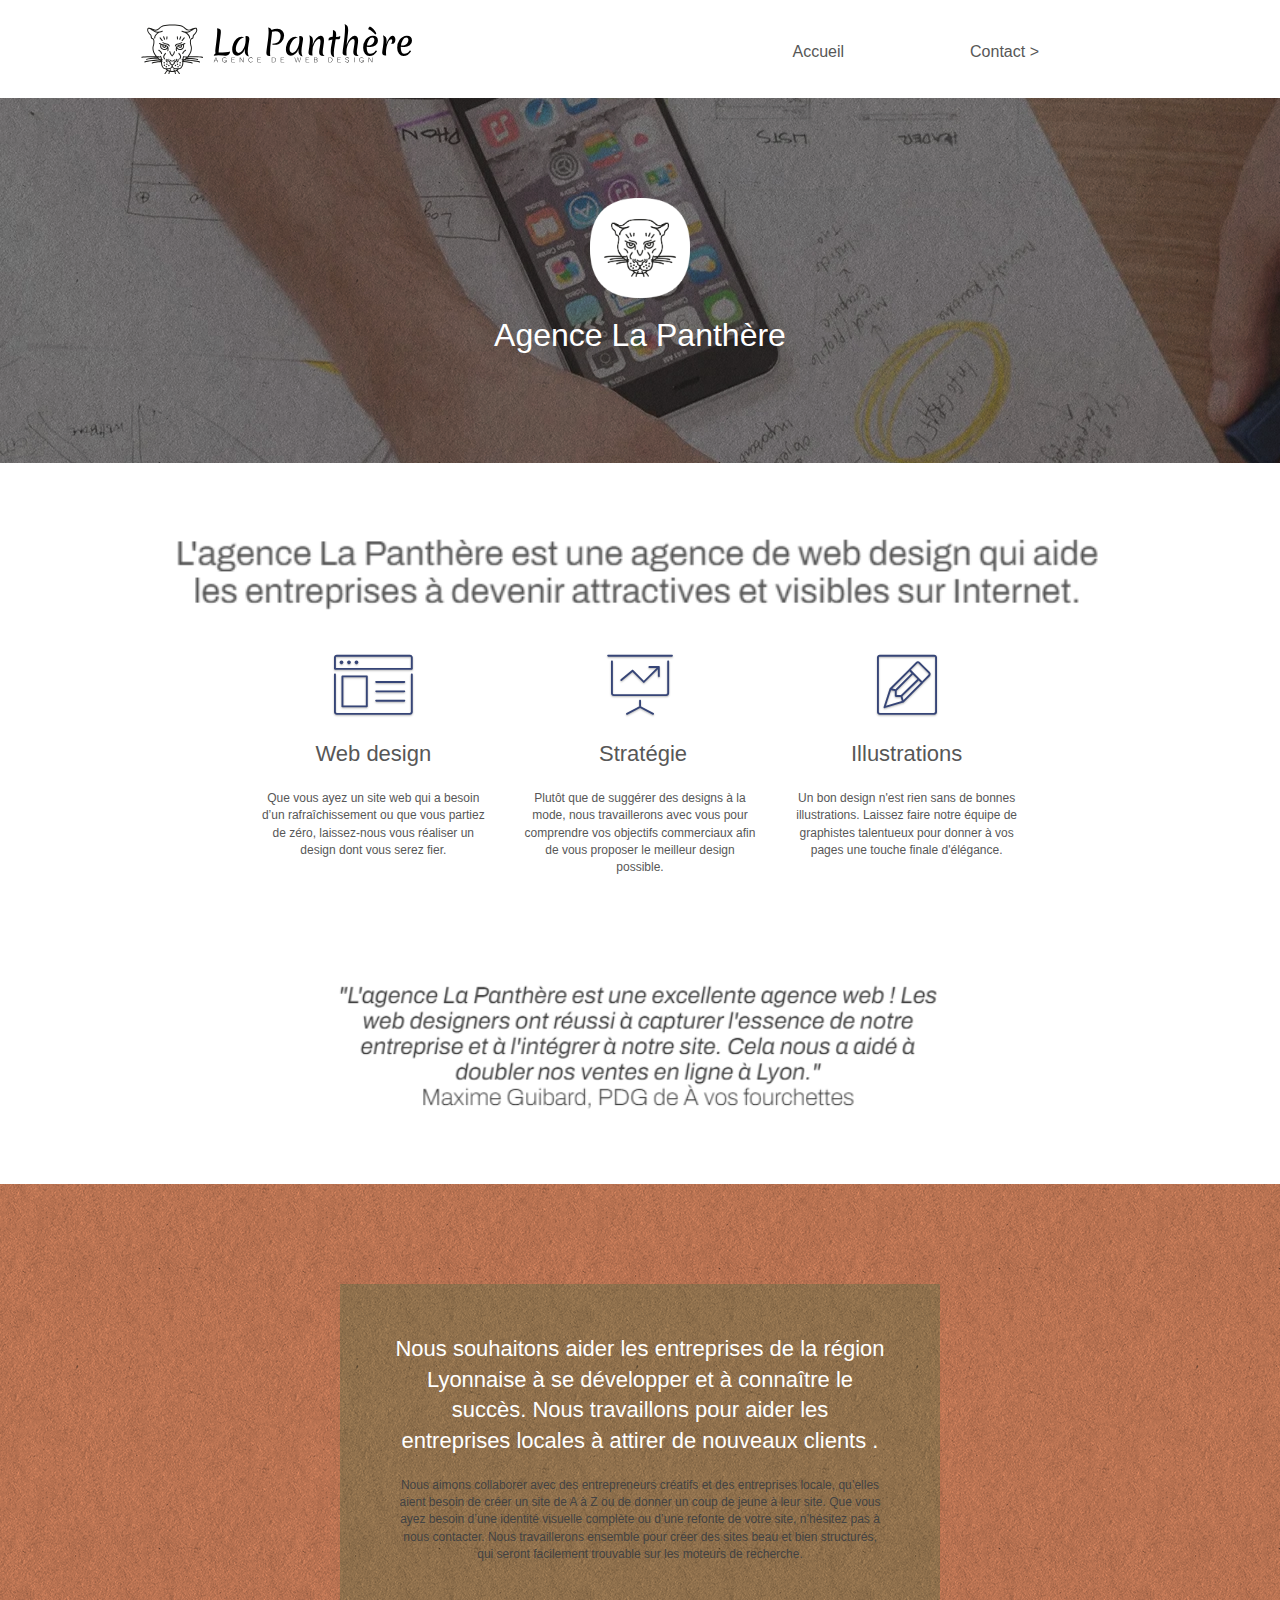
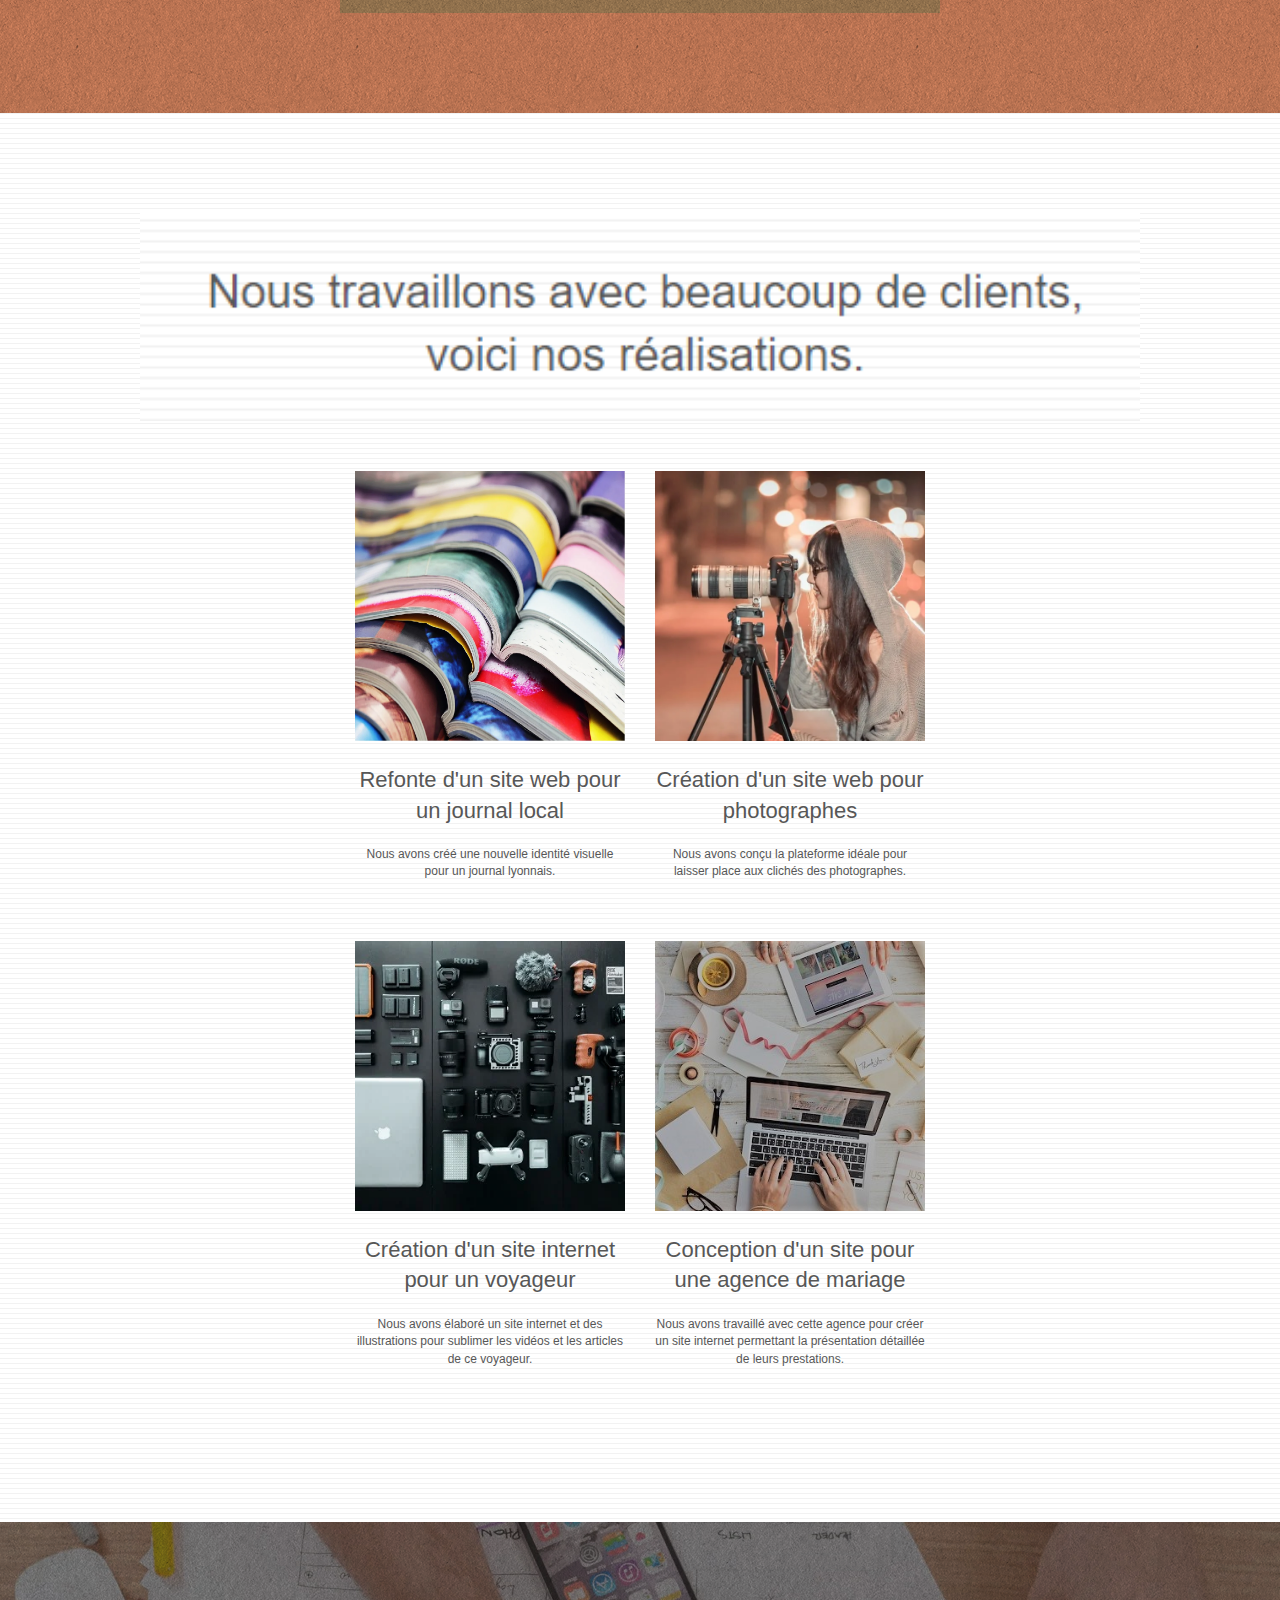
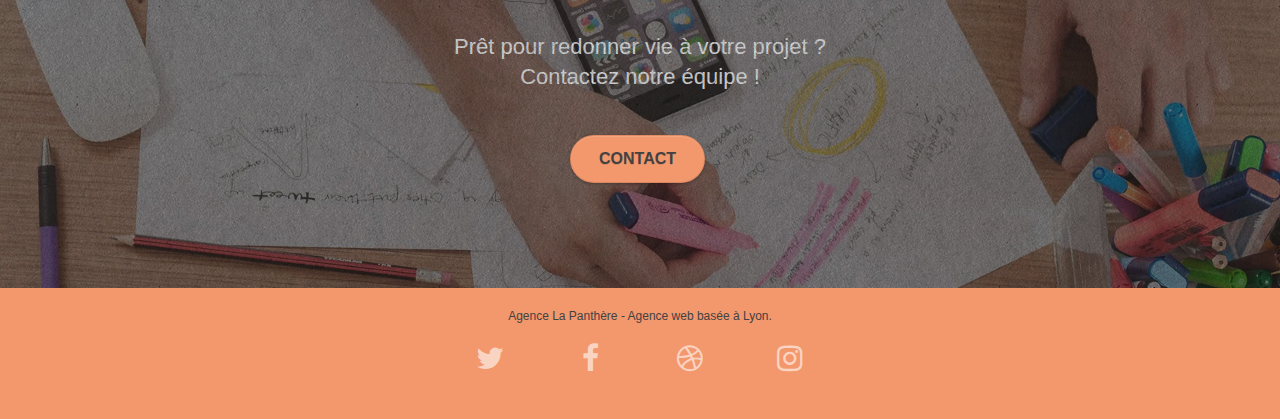
<file: index.html>
<!doctype html>
<html lang="fr">
<head>
    <meta charset="utf-8">
    <meta name="keywords" content="seo, google, site web, site internet, agence design paris, agence design">
    <meta name="description" content="L'agence La Panthère est une agence de web design qui aide les entreprises à devenir attractives et visibles sur Internet">
    <meta name="viewport" content="width=device-width, initial-scale=1.0, viewport-fit=cover">
    <link rel="shortcut icon" type="image/png" href="favicon.jpg">
	

	
    <link rel="stylesheet" type="text/css" href="./css/bootstrap.css">
	<link rel="stylesheet" type="text/css" href="style.css">
	<link rel="stylesheet" type="text/css" href="./css/font-awesome.css">
	<link rel="stylesheet" type="text/css" href="./css/et-line.css">
	
    
	<script src="./js/jquery-2.1.0.js" defer></script>
	<script src="./js/bootstrap.js" defer></script>
	<script src="./js/blocs.js" defer></script>
	<script src="./js/jquery.touchSwipe.js" defer></script>
	<script src="./js/gmaps.js" defer></script>

    <title>La Panthere</title>

    
<!-- Analytics -->
 
<!-- Analytics END -->
    
</head>
<body>
<!-- Principal conteneur -->
<div class="page-container">
    
<!-- bloc-0 -->
<header>
<div class="bloc bgc-white l-bloc " id="bloc-0">
	<div class="container bloc-sm">

		<nav class="navbar row">
			<div class="navbar-header">
				<a class="navbar-brand" href="index.html"><img src="img/agence-la-panthere-monochrome.svg" alt="logo de l'agence de web design la panthere" height="40" /></a>
				<button id="nav-toggle" type="button" class="ui-navbar-toggle navbar-toggle" data-toggle="collapse" data-target=".navbar-1">
					<span class="sr-only">Toggle navigation</span><span class="icon-bar"></span><span class="icon-bar"></span><span class="icon-bar"></span>
				</button>
			</div>
			<div class="collapse navbar-collapse navbar-1 special-dropdown-nav">
				<ul class="site-navigation nav navbar-nav">
					<li>
						<a href="index.html">Accueil</a>
					</li>
					<li>
					</li>
					<li>
						<a href="page2.html">Contact &gt;</a>
					</li>
				</ul>
			</div>
		</nav>
	</div>
</div>
</header>
<!-- bloc-0 END -->

<!-- bloc-1-presentation -->
<main>
<div class="bloc bgc-dark-slate-blue bg-banniere d-bloc bg-t-edge bloc-bg-texture texture-paper b-parallax" id="bloc-1-hero">
	<div class="container bloc-lg">
		<div class="row tight-width-whitespace">
			<div class="col-sm-12">
				<img src="img/logo.webp" class="center-block image-resize-mode" width="100" alt="Logo central de l'agence de web design la panthere" />
				<h1 class="text-center hero-bloc-text tc-white ">
					Agence La Panthère
				</h1>
			</div>
		</div>
	</div>
</div>
<!-- bloc-1-presentation END -->

<!-- bloc-2-services -->
<div class="bloc bgc-white l-bloc" id="bloc-2-services">
	<div class="container bloc-md">
		<div class="row">
			<div class="col-sm-12 text-center">
				<img alt="texte de presentation de l'agence de web design la panthere" src="img/title.png" />
			</div>
		</div>
		<div class="row voffset-lg med-width-whitespace">
			<div class="col-sm-4">
				<div class="text-center">
					<span class="et-icon-browser sm-shadow icon-dark-slate-blue icons icon-lg"></span>
				</div>
				<h2 class="mg-md text-center">
					Web design
				</h2>
				<p class="text-center ">
					Que vous ayez un site web qui a besoin d&rsquo;un rafraîchissement ou que vous partiez de zéro, laissez-nous vous réaliser un design dont vous serez fier.
				</p>
			</div>
			<div class="col-sm-4">
				<div class="text-center">
					<span class="et-icon-presentation sm-shadow icon-dark-slate-blue icons icon-lg"></span>
				</div>
				<h2 class="mg-md text-center">
					&nbsp;Stratégie
				</h2>
				<p class="text-center ">
					Plutôt que de suggérer des designs à la mode, nous travaillerons avec vous pour comprendre vos objectifs commerciaux afin de vous proposer le meilleur design possible.<br>
				</p>
			</div>
			<div class="col-sm-4">
				<div class="text-center">
					<span class="et-icon-edit sm-shadow icon-dark-slate-blue icons icon-lg"></span>
				</div>
				<h2 class="mg-md text-center">
					Illustrations
				</h2>
				<p class="text-center ">
					Un bon design n'est rien sans de bonnes illustrations. Laissez faire notre équipe de graphistes talentueux pour donner à vos pages une touche finale d'élégance.
				</p>
			</div>
		</div>
		<div class="row voffset-lg voffset">
			<div class="col-xs-12 col-md-8 col-md-offset-2 text-center">
				<img alt="temoignage du pdg de a vos fourchettes client satisfait de l'agence de web design" src="img/citation.webp" />

			</div>
		</div>
	</div>
</div>
<!-- bloc-2-services END -->

<!-- bloc-3-what-i-do -->
<div class="bloc tc-white bgc-atomic-tangerine bg-presentation d-bloc bloc-bg-texture texture-paper b-parallax" id="bloc-3-what-i-do">
	<div class="container bloc-lg">
		<div class="row tight-width-whitespace black-background">
			<div class="col-sm-12">
				<h2 class="mg-md text-center tc-white">
					Nous souhaitons aider les entreprises de la région Lyonnaise à se développer et à connaître le succès. Nous travaillons pour aider les entreprises locales à attirer de nouveaux clients .<br>
				</h2>
				<p class="text-center white">
					Nous aimons collaborer avec des entrepreneurs créatifs et des entreprises locale, qu’elles aient besoin de créer un site de A à Z ou de donner un coup de jeune à leur site. Que vous ayez besoin d’une identité visuelle complète ou d’une refonte de votre site, n’hésitez pas à nous contacter. Nous travaillerons ensemble pour créer des sites beau et bien structurés, qui seront facilement trouvable sur les moteurs de recherche.
				</p>
			</div>
		</div>
	</div>
</div>
<!-- bloc-3-what-i-do END -->

<!-- bloc-4-portfolio -->
<div class="bloc bgc-white bg-lines-h2-bg bg-repeat l-bloc" id="bloc-4-portfolio">
	<div class="container bloc-lg">
		<div class="row">
			<div class="col-sm-12 text-center">
				<img alt="titre de presentation des realisations" src="img/title2.webp" />
			</div>
		</div>
		<div class="row tight-width-whitespace portfolio-row">
			<div class="col-sm-6">
				<a href="#" data-lightbox="img/1.jpg" data-gallery-id="gallery-1" data-caption="Refonte d'un site web pour un journal local" data-frame="snapshot-lb"><img src="img/journal_local.webp" alt="refonte site web journal par l'agence de web design" class="img-responsive portfolio-thumb" /></a>
				<h2 class="mg-md text-center">
					Refonte d'un site web pour un journal local
				</h2>
				<p class="text-center">
					Nous avons créé une nouvelle identité visuelle pour un journal lyonnais.
				</p>
			</div>
			<div class="col-sm-6">
				<a href="#" data-lightbox="img/2.jpg" data-gallery-id="gallery-1" data-caption="Création d'un site web pour photographes" data-frame="snapshot-lb"><img src="img/photographes.webp" class="img-responsive portfolio-thumb" alt="Création d'un site web pour photographes par l'agence de web design" /></a>
				<h2 class="mg-md text-center">
					Création d'un site web pour photographes
				</h2>
				<p class="text-center">
					Nous avons conçu la plateforme idéale pour laisser place aux clichés des photographes.
				</p>
			</div>
		</div>
		<div class="row tight-width-whitespace portfolio-row">
			<div class="col-sm-6">
				<a href="#" data-lightbox="img/3.bmp" data-gallery-id="gallery-1" data-caption="Création d'un site internet pour un voyageur" data-frame="snapshot-lb"><img src="img/voyageurs.webp" class="img-responsive portfolio-thumb" alt="Création d'un site web pour voyageur par l'agence de web design"/></a>
				<h2 class="mg-md text-center">
					Création d'un site internet pour un voyageur
				</h2>
				<p class="text-center">
					Nous avons élaboré un site internet et des illustrations pour sublimer les vidéos et les articles de ce voyageur.
				</p>
			</div>
			<div class="col-sm-6">
				<a href="#" data-lightbox="img/4.bmp" data-gallery-id="gallery-1" data-caption="Conception d'un site pour une agence de mariage" data-frame="snapshot-lb"><img src="img/agence_mariage.webp" class="img-responsive portfolio-thumb" alt="Création d'un site web pour agence de mariage par l'agence de web design" /></a>
				<h2 class="mg-md text-center">
					Conception d'un site pour une agence de mariage
				</h2>
				<p class="text-center">
					Nous avons travaillé avec cette agence pour créer un site internet permettant la présentation détaillée de leurs prestations.
				</p>
			</div>
		</div>
	</div>
</div>
<!-- bloc-4-portfolio END -->

<!-- bloc-5-cta -->
<div class="bloc bgc-dark-slate-blue bg-banniere d-bloc bloc-bg-texture texture-paper" id="bloc-5-cta">
	<div class="container bloc-lg">
		<div class="row">
			<h2 class="mg-md text-center tc-white">
				Prêt pour redonner vie à votre projet ?<br>Contactez notre équipe !
			</h2>
			<div class="col-sm-12 text-center">
				<a href="page2.html" class="btn btn-atomic-tangerine btn-clean btn-rd btn-lg cta-hero">Contact</a>
			</div>
		</div>
	</div>
</div>
</main>
<!-- bloc-5-cta END -->

<!-- Footer - bloc-8 -->
<footer>
<div class="bloc bgc-atomic-tangerine d-bloc" id="bloc-8">
	<div class="container bloc-sm">
		<div class="row">
			<div class="col-sm-12">
				<p class="text-center white">
					Agence La Panthère - Agence web basée à Lyon.<br>
				</p>
				<div class="row row-no-gutters social">
					<div class="col-sm-3">
						<div class="text-center">
							<a class="social" href="https://twitter.com/?lang=fr" title="retrouvez nous sur twitter"><span class="fa fa-twitter icon-md"></span></a>
						</div>
					</div>
					<div class="col-sm-3">
						<div class="text-center">
							<a class="social" href="https://www.facebook.com/" title="suivez nous sur facebook"><span class="fa fa-facebook icon-md"></span></a>
						</div>
					</div>
					<div class="col-sm-3">
						<div class="text-center">
							<a class="social" href="https://dribbble.com/" title="nous sommes sur dribble"><span class="fa fa-dribbble icon-md"></span></a>
						</div>
					</div>
					<div class="col-sm-3">
						<div class="text-center">
							<a class="social" href="https://www.instagram.com/?hl=fr" title="vous pouvez nous suivre sur instagram"><span class="fa fa-instagram icon-md"></span></a>
						</div>
					</div>
				</div>
			</div>
		</div>
	</div>
</div>
</footer>
<!-- Footer - bloc-8 END -->

</div>
<!-- Principal conteneur END -->
    

</body>
</html>
</file>
<file: style.css>
body {
    margin: 0;
    padding: 0;
    background: #FFF;
    overflow-x: hidden;
    -webkit-font-smoothing: antialiased;
    -moz-osx-font-smoothing: grayscale;
    
}
a,
button {
    transition: all .3s ease-in-out;
    outline: none!important;
}

a:hover {
    text-decoration: none;
    cursor: pointer;
}

#page-loading-blocs-notifaction {
    position: fixed;
    top: 0;
    bottom: 0;
    width: 100%;
    z-index: 100000;
    background: #ffffff url("img/pageload-spinner.gif") no-repeat center center;
}

.bloc {
    width: 100%;
    clear: both;
    background: 50% 50% no-repeat;
    padding: 0 50px;
    -webkit-background-size: cover;
    -moz-background-size: cover;
    -o-background-size: cover;
    background-size: cover;
    position: relative;
}

.bloc .container {
    padding-left: 0;
    padding-right: 0;
}

.bloc-lg {
    padding: 100px 50px;
}

.bloc-md {
    padding: 50px;
}

.bloc-sm {
    padding: 20px 50px;
}

.bg-center,
.bg-l-edge,
.bg-r-edge,
.bg-t-edge,
.bg-b-edge,
.bg-tl-edge,
.bg-bl-edge,
.bg-tr-edge,
.bg-br-edge,
.bg-repeat {
    -webkit-background-size: auto!important;
    -moz-background-size: auto!important;
    -o-background-size: auto!important;
    background-size: auto!important;
}

.bg-repeat {
    background: repeat;
}

.bg-t-edge {
    background: top no-repeat;
}

.bloc-bg-texture::before {
    content: "";
    background-size: 2px 2px;
    position: absolute;
    top: 0;
    bottom: 0;
    left: 0;
    right: 0;
}

.texture-paper::before {
    background: url("img/texture-paper.webp");
    background-size: 280px 280px;
}

.b-parallax {
    background-attachment: fixed;
}

.d-bloc {
    color: rgba(255, 255, 255, .7);
}

.d-bloc button:hover {
    color: rgba(255, 255, 255, .9);
}

.d-bloc .icon-round,
.d-bloc .icon-square,
.d-bloc .icon-rounded,
.d-bloc .icon-semi-rounded-a,
.d-bloc .icon-semi-rounded-b {
    border-color: rgba(255, 255, 255, .9);
}

.d-bloc .divider-h span {
    border-color: rgba(255, 255, 255, .2);
}

.d-bloc .a-btn,
.d-bloc .navbar a,
.d-bloc .navbar-brand,
.d-bloc a .icon-sm,
.d-bloc a .icon-md,
.d-bloc a .icon-lg,
.d-bloc a .icon-xl,
.d-bloc h1 a,
.d-bloc h2 a,
.d-bloc h3 a,
.d-bloc h4 a,
.d-bloc h5 a,
.d-bloc h6 a,
.d-bloc p a {
    color: rgba(255, 255, 255, .6);
}

.d-bloc .a-btn:hover,
.d-bloc .navbar a:hover,
.d-bloc .navbar-brand:hover,
.d-bloc a:hover .icon-sm,
.d-bloc a:hover .icon-md,
.d-bloc a:hover .icon-lg,
.d-bloc a:hover .icon-xl,
.d-bloc h1 a:hover,
.d-bloc h2 a:hover,
.d-bloc h3 a:hover,
.d-bloc h4 a:hover,
.d-bloc h5 a:hover,
.d-bloc h6 a:hover,
.d-bloc p a:hover {
    color: rgba(255, 255, 255, 1);
}

.d-bloc .navbar-toggle .icon-bar {
    background: rgba(255, 255, 255, 1);
}

.d-bloc .btn-wire,
.d-bloc .btn-wire:hover {
    color: rgba(255, 255, 255, 1);
    border-color: rgba(255, 255, 255, 1);
}

.d-bloc .panel {
    color: rgba(0, 0, 0, .5);
}

.d-bloc .panel button:hover {
    color: rgba(0, 0, 0, .7);
}

.d-bloc .panel icon {
    border-color: rgba(0, 0, 0, .7);
}

.d-bloc .panel .divider-h span {
    border-color: rgba(0, 0, 0, .1);
}

.d-bloc .panel .a-btn {
    color: rgba(0, 0, 0, .6);
}

.d-bloc .panel .a-btn:hover {
    color: rgba(0, 0, 0, 1);
}

.d-bloc .panel .btn-wire,
.d-bloc .panel .btn-wire:hover {
    color: rgba(0, 0, 0, .7);
    border-color: rgba(0, 0, 0, .3);
}

.d-bloc .panel,
.l-bloc {
    color: rgba(0, 0, 0, .5);
}

.d-bloc .panel button:hover,
.l-bloc button:hover {
    color: rgba(0, 0, 0, .7);
}

.l-bloc .icon-round,
.l-bloc .icon-square,
.l-bloc .icon-rounded,
.l-bloc .icon-semi-rounded-a,
.l-bloc .icon-semi-rounded-b {
    border-color: rgba(0, 0, 0, .7);
}

.d-bloc .panel .divider-h span,
.l-bloc .divider-h span {
    border-color: rgba(0, 0, 0, .1);
}

.d-bloc .panel .a-btn,
.l-bloc .a-btn,
.l-bloc .navbar a,
.l-bloc .navbar-brand,
.l-bloc a .icon-sm,
.l-bloc a .icon-md,
.l-bloc a .icon-lg,
.l-bloc a .icon-xl,
.l-bloc h1 a,
.l-bloc h2 a,
.l-bloc h3 a,
.l-bloc h4 a,
.l-bloc h5 a,
.l-bloc h6 a,
.l-bloc p a {
    color: rgba(0, 0, 0, .6);
}

.d-bloc .panel .a-btn:hover,
.l-bloc .a-btn:hover,
.l-bloc .navbar a:hover,
.l-bloc .navbar-brand:hover,
.l-bloc a:hover .icon-sm,
.l-bloc a:hover .icon-md,
.l-bloc a:hover .icon-lg,
.l-bloc a:hover .icon-xl,
.l-bloc h1 a:hover,
.l-bloc h2 a:hover,
.l-bloc h3 a:hover,
.l-bloc h4 a:hover,
.l-bloc h5 a:hover,
.l-bloc h6 a:hover,
.l-bloc p a:hover {
    color: rgba(0, 0, 0, 1);
}

.l-bloc .navbar-toggle .icon-bar {
    color: rgba(0, 0, 0, .6);
}

.d-bloc .panel .btn-wire,
.d-bloc .panel .btn-wire:hover,
.l-bloc .btn-wire,
.l-bloc .btn-wire:hover {
    color: rgba(0, 0, 0, .7);
    border-color: rgba(0, 0, 0, .3);
}

.voffset {
    margin-top: 30px;
}

.voffset-lg {
    margin-top: 80px;
}

.row-no-gutters {
    margin-right: 0;
    margin-left: 0;
}

.row.row-no-gutters > [class^="col-"],
.row.row-no-gutters > [class*=" col-"] {
    padding-right: 0;
    padding-left: 0;
}
.col-sm-12 text-center p 
{
    font-size: 50px;
}
img[src="img/title.png"], img[src="img/citation.webp"], img[src="img/title2.webp"]
{
    width: 100%;
    height:100%;
}


#bloc-1-hero h1 {
    font-size: 32px;
}

.navbar {
    margin-bottom: 0;
    z-index: 1;
}

.navbar-brand {
    height: auto;
    padding: 3px 15px;
    font-size: 25px;
    font-weight: normal;
    font-weight: 600;
    line-height: 44px;
}

.navbar-brand img {
    max-height: 200px;
    margin: 0;
    display: inline;
}

.navbar-brand img[src$=svg] {
    min-width: 100px;
    width: auto;
    height: 50px;
}

.nav-center .navbar-brand img {
    margin: 0;
}

.navbar .nav {
    padding-top: 2px;
    margin-right: -16px;
    float: right;
    z-index: 1;
}

.nav > li {
    float: left;
    margin-top: 4px;
    font-size: 16px;
}

.navbar-nav .open .dropdown-menu > li > a {
    text-align: inherit;
}

.nav > li a:hover,
.nav > li a:focus {
    background: transparent;
}

.navbar-toggle {
    margin: 10px 10px 0 0;
    border: 0px;
}

.navbar-toggle:hover {
    background: transparent!important;
}

.navbar-toggle .icon-bar {
    background-color: rgba(0, 0, 0, .5);
    width: 26px;
}

.nav-invert .navbar .nav {
    float: left;
}

.nav-invert .navbar-header,
.nav-invert .navbar-brand {
    float: right;
    position: relative;
    z-index: 2;
}

@media (min-width: 767px) {
    .site-navigation {
        position: absolute;
        top: 50%;
        right: 20px;
        transform: translate(0, -50%);
        -webkit-transform: translateY(-50%);
    }
    .site-navigation a 
    {
        margin-right:6em;
        text-decoration: none;
    }
    .nav > li .dropdown-menu a,
    .nav > li .dropdown-menu a:hover {
        color: #484848;
        list-style-type: none;
    }
    .nav-invert .site-navigation {
        left: 0;
        right: 0;
    }
    .nav-center {
        text-align: center;
    }
    .nav-center .navbar-header {
        width: 100%;
    }
    .nav-center .navbar-header,
    .nav-center .navbar-brand,
    .nav-center .nav > li {
        float: none;
        display: inline-block;
    }
    .nav-center .site-navigation {
        position: relative;
        width: 100%;
        right: 0;
        margin-right: 0px;
        margin-top: 20px;
    }
    .nav-center.mini-nav .navbar-toggle {
        float: none;
        margin: 10px auto 0;
    }
}

.nav > li > .dropdown a {
    background: none!important;
    display: block;
    padding: 14px 15px;
}

nav .caret {
    margin: 0 5px;
}

.dropdown-menu .dropdown-menu {
    top: -8px;
    left: 100%;
}

.dropdown-menu .dropmenu-flow-right {
    top: 100%;
    left: 0;
    margin-left: -1px;
    border-top-left-radius: 0;
    border-top-right-radius: 0;
}

.dropdown-menu .dropdown span {
    border: 4px solid black;
    border-top-color: transparent;
    border-right-color: transparent;
    border-bottom-color: transparent;
    margin: 6px -5px 0 0!important;
    float: right;
}

.mg-md {
    margin-top: 10px;
    margin-bottom: 20px;
}

.mg-lg {
    margin-top: 10px;
    margin-bottom: 40px;
}

.btn {
    margin: 0 5px 5px 0;
}

.btn.pull-right {
    margin: 0 0 5px 5px;
}

.btn-d,
.btn-d:hover,
.btn-d:focus {
    color: #FFF;
    background: rgba(0, 0, 0, .3);
}

button {
    outline: none!important;
}

.btn-rd {
    border-radius: 40px;
}

.btn-clean {
    border: 1px solid rgba(0, 0, 0, .08);
    border-bottom-color: rgba(0, 0, 0, .1);
    text-shadow: 0 1px 0 rgba(0, 0, 1, .1);
    box-shadow: 0 1px 3px rgba(0, 0, 1, .25), inset 0 1px 0 0 rgba(255, 255, 255, .15);
}

.icon-md {
    font-size: 30px!important;
}

.icon-lg {
    font-size: 60px!important;
}

.sm-shadow {
    text-shadow: 0 1px 2px rgba(0, 0, 0, .3);
}

.panel-sq,
.panel-sq .panel-heading,
.panel-sq .panel-footer {
    border-radius: 0;
}

.panel-rd {
    border-radius: 30px;
}

.panel-rd .panel-heading {
    border-radius: 29px 29px 0 0;
}

.panel-rd .panel-footer {
    border-radius: 0 0 29px 29px;
}

.form-control {
    border-color: rgba(0, 0, 0, .1);
    box-shadow: none;
    width:150px;
    height: 25px;
    margin: 20px 0 20px 10px;
} 
#message
{
    width:250px;
    height: 60px;
}
.scrollToTop {
    width: 40px;
    height: 40px;
    position: fixed;
    bottom: 20px;
    right: 20px;
    opacity: 0;
    z-index: 500;
    transition: all .3s ease-in-out;
}

.scrollToTop span {
    margin-top: 6px;
}

.showScrollTop {
    font-size: 14px;
    opacity: 1;
}

a[data-lightbox] {
    position: relative;
    display: block;
    text-align: center;
}

a[data-lightbox]:hover::before {
    content: "+";
    font-family: "HelveticaNeue-Light", "Helvetica Neue Light", "Helvetica Neue", Helvetica, Arial;
    font-size: 32px;
    width: 50px;
    height: 50px;
    margin-left: -25px;
    border-radius: 50%;
    background: rgba(0, 0, 0, .6);
    color: #FFF;
    font-weight: 100;
    z-index: 1;
    position: absolute;
    top: 50%;
    transform: translateY(-50%);
    -webkit-transform: translateY(-50%);
}

a[data-lightbox]:hover img {
    opacity: 0.6;
    -webkit-animation-fill-mode: none;
    animation-fill-mode: none;
}

#lightbox-modal {
    display: flex;
    align-items: center;
}

#lightbox-modal .modal-dialog {
    width: 90%;
    max-width: 900px;
    margin: 0 auto 0;
}

#lightbox-modal .modal-dialog img {
    max-height: 90vh;
    margin: 0 auto;
}

.lightbox-caption {
    padding: 20px;
    color: #FFF;
    background: rgba(0, 0, 0, .5);
    position: absolute;
    left: 15px;
    right: 15px;
    bottom: 5px;
}

.close-lightbox {
    color: #FFF;
    font-size: 30px;
    position: absolute;
    top: 20px;
    right: 20px;
    z-index: 20;
    background: rgba(0, 0, 0, .5);
    border: none;
    line-height: 30px;
    padding: 0 9px 5px;
    opacity: 0.3;
}

.close-lightbox:hover,
.next-lightbox:hover,
.prev-lightbox:hover {
    opacity: 1.0;
    color: #FFF;
}

.next-lightbox,
.prev-lightbox {
    font-size: 20px;
    color: rgba(255, 255, 255, .9);
    background: rgba(0, 0, 0, .5);
    transition: all .2s ease-in-out;
    position: absolute;
    top: 45%;
    z-index: 1;
    opacity: 0.4;
}

.next-lightbox {
    padding: 6px 8px 1px 13px;
    right: 25px;
}

.prev-lightbox {
    padding: 6px 13px 1px 10px;
    left: 25px;
}

.snapshot-lb .modal-body {
    padding-bottom: 45px;
}

.snapshot-lb .lightbox-caption {
    padding: 0;
    color: rgba(0, 0, 0, .5);
    background: none;
}

h1,
h2,
h3,
h4,
h5,
h6,
p,
label,
.btn,
a {
    font-family: "helvetica";
    font-weight: 400;
    color: #575757!important;
}

.container {
    max-width: 1000px;
}

.hero-bloc-text {
    font-size: 38px;
}

.hero-bloc-text-sub {
    font-size: 36px;
}

.statement-bloc-text {
    line-height: 26px;
    font-style: italic;
    font-size: 20px;
    text-align: center;
    font-weight: lighter;
    max-width: 520px;
    margin: auto auto auto auto;
}

p {
    font-size: 12px;
}

.tight-width-whitespace {
    max-width: 600px;
    margin: auto auto auto auto;
}

.h1 {
    font-size: 20px;
    font-family: "Open Sans";
}

.cta-hero {
    margin-top: 22px;
    color: #FFFFFF!important;
    text-transform: uppercase;
    padding: 12px 28px 12px 28px;
    font-size: 16px;
    font-weight: 700;
}

.social {
    max-width: 400px;
    margin: auto;
}
.social span
{
    width: 48px;
    height:48px;
    margin: 8px;
}

h2 {
    font-size: 22px;
    line-height: 1.4em;
}

h3 {
    font-size: 15px;
    text-transform: uppercase;
    font-weight: 700;
    color: #333333!important;
}

.med-width-whitespace {
    max-width: 800px;
    margin: auto auto auto auto;
    box-shadow: 0px 0px 0px #000000;
}

h1 {
    color: #333333!important;
}

h4 {
    color: #333333!important;
}

.icons {
    margin-bottom: 14px;
    margin-top: 24px;
}

.white {
    color: #424242!important;
}

.portfolio-thumb {
    margin-bottom: 24px;
}

.portfolio-row {
    margin-bottom: 44px;
    margin-top: 50px;
}

.avatar {
    box-shadow: 0px 4px 9px rgba(0, 0, 0, 0.3);
}

.black-background {
    background-color: rgba(165, 147, 99, 0.7);
    padding: 40px 40px 40px 40px;
}

.bold-link {
    font-weight: 900;
    text-decoration: underline!important;
}

.bgc-white {
    background-color: #FFFFFF;
}

.bgc-dark-slate-blue {
    background-color: #364577;
}

.bgc-atomic-tangerine {
    background-color: #F3976C;
}

.tc-white {
    color: #FFFFFF!important;
}

.btn-atomic-tangerine {
    background: #F3976C;
    color: #424242!important;
}

.btn-atomic-tangerine:hover {
    background: #c27956!important;
    color: #424242!important;
}

.ltc-white {
    color: #F3976C!important;
}

.ltc-white:hover {
    color: #cccc!important;
}

.ltc-atomic-tangerine {
    color: #F3976C!important;
}

.ltc-atomic-tangerine:hover {
    color: #c27956!important;
}

.icon-dark-slate-blue {
    color: #364577!important;
    border-color: #364577!important;
}

.bg-dots-bg {
    background-image: url("img/dots-bg.webp");
}

.bg-lines-h2-bg {
    background-image: url("img/lines-h2-bg.webp");
}

.bg-banniere {
    background-image: url("img/agence-la-panthere.webp");
}

.bg-presentation {
    background-image: url("img/image-de-presentation.webp");
}

@media (max-width: 1024px) {
    .bloc {
        padding-left: 20px;
        padding-right: 20px;
    }
    .bloc.full-width-bloc,
    .bloc-tile-2.full-width-bloc .container,
    .bloc-tile-3.full-width-bloc .container,
    .bloc-tile-4.full-width-bloc .container {
        padding-left: 0;
        padding-right: 0;
    }
}

@media (max-width: 992px) and (min-width: 768px) {
    .navbar .nav {
        max-width: 80%
    }
    .nav-center.navbar .nav {
        max-width: 100%
    }
}

@media only screen and (min-device-width: 768px) and (max-device-width: 1024px) and (orientation: landscape) {
    .b-parallax {
        background-attachment: scroll;
    }
}

@media only screen and (min-device-width: 1024px) and (max-device-width: 1366px) and (-webkit-min-device-pixel-ratio: 1.5) {
    .b-parallax {
        background-attachment: scroll;
    }
}

@media (max-width: 991px) {
    .container {
        width: 100%;
    }
    .b-parallax {
        background-attachment: scroll;
    }
    .page-container,
    #hero-bloc {
        overflow-x: hidden;
        position: relative;
    }
    .bloc {
        padding-left: constant(safe-area-inset-left);
        padding-right: constant(safe-area-inset-right);
    }
    .bloc-group,
    .bloc-group .bloc {
        display: block;
        width: 100%;
    }
    .bloc-fill-screen .fill-bloc-top-edge,
    .bloc-fill-screen .fill-bloc-bottom-edge {
        padding: 0 20px;
        padding-left: constant(safe-area-inset-left);
        padding-right: constant(safe-area-inset-right);
    }
}

@media (max-width: 767px) {
    .page-container {
        overflow-x: hidden;
        position: relative;
    }
    h1,
    h2,
    h3,
    h4,
    h5,
    h6,
    p,
    #disqus_thread {
        padding-left: 10px!important;
        padding-right: 10px!important;
    }
    .b-parallax {
        background-attachment: scroll;
    }
    .navbar .nav {
        padding-top: 0;
        border-top: 1px solid rgba(0, 0, 0, .2);
        float: none!important;
    }
    .navbar.row {
        margin-left: 0;
        margin-right: 0;
    }
    .site-navigation {
        position: inherit;
        transform: none;
        -webkit-transform: none;
        -ms-transform: none;
    }
    .nav > li {
        margin-top: 0;
        border-bottom: 1px solid rgba(0, 0, 0, .1);
        background: rgba(0, 0, 0, .05);
        text-align: left;
        padding-left: 15px;
        width: 100%;
    }
    .nav > li:hover {
        background: rgba(0, 0, 0, .08);
    }
    .dropdown .dropdown a .caret {
        float: none;
        margin: 5px 0 0 10px!important;
        border: 4px solid black;
        border-bottom-color: transparent;
        border-right-color: transparent;
        border-left-color: transparent;
    }
    #hero-bloc .navbar .nav {
        background: rgba(0, 0, 0, .8);
    }
    #hero-bloc .navbar .nav a {
        color: rgba(255, 255, 255, .6);
    }
    .hero {
        padding: 50px 0;
    }
    .hero-nav {
        left: -1px;
        right: -1px;
    }
    .navbar-collapse {
        padding: 0;
        overflow-x: hidden;
        -webkit-box-shadow: none;
        box-shadow: none;
    }
    .navbar-brand img {
        max-height: 40px;
        width: auto;
        height: 50px;
    }
    .nav-invert .navbar-header {
        float: none;
        width: 100%;
    }
    .nav-invert .navbar-toggle {
        float: left;
        margin-left: 10px;
    }
    .bloc {
        padding-left: 0;
        padding-right: 0;
    }
    .bloc-xxl,
    .bloc-xl,
    .bloc-lg {
        padding: 40px 0;
    }
    .bloc-sm,
    .bloc-md {
        padding-left: 0;
        padding-right: 0;
    }
    .bloc-tile-2 .container,
    .bloc-tile-3 .container,
    .bloc-tile-4 .container,
    .bloc-fill-screen .fill-bloc-top-edge,
    .bloc-fill-screen .fill-bloc-bottom-edge {
        padding-left: 0;
        padding-right: 0;
    }
    .a-block {
        padding: 0 10px;
    }
    .btn-dwn {
        display: none;
    }
    .voffset {
        margin-top: 5px;
    }
    .voffset-md {
        margin-top: 20px;
    }
    .voffset-lg {
        margin-top: 30px;
    }
    form {
        padding: 5px;
    }
    .close-lightbox {
        display: inline-block;
    }
    .blocsapp-device-iphone5 {
        background-size: 216px 425px;
        padding-top: 60px;
        width: 216px;
        height: 425px;
    }
    .blocsapp-device-iphone5 img {
        width: 180px;
        height: 320px;
    }
}

@media (max-width: 400px) {
    .bloc {
        padding-left: 0;
        padding-right: 0;
    }
}

@media (max-width: 767px) {
    .bloc-mob-center-text {
        text-align: center;
    }
}
.container bloc-sm p 
{
    color:#424242;
}
</file>
<file: css/et-line.css>
@font-face {
    font-family: et-line;
    src: url(../fonts/et-line.eot);
    src: url(../fonts/et-line.eot?#iefix) format('embedded-opentype'), url(../fonts/et-line.woff) format('woff'), url(../fonts/et-line.ttf) format('truetype'), url(../fonts/et-line.svg#et-line) format('svg');
    font-weight: 400;
    font-style: normal;
    font-display: swap;
}

.et-icon-adjustments,
.et-icon-alarmclock,
.et-icon-anchor,
.et-icon-aperture,
.et-icon-attachment,
.et-icon-bargraph,
.et-icon-basket,
.et-icon-beaker,
.et-icon-bike,
.et-icon-book-open,
.et-icon-briefcase,
.et-icon-browser,
.et-icon-calendar,
.et-icon-camera,
.et-icon-caution,
.et-icon-chat,
.et-icon-circle-compass,
.et-icon-clipboard,
.et-icon-clock,
.et-icon-cloud,
.et-icon-compass,
.et-icon-desktop,
.et-icon-dial,
.et-icon-document,
.et-icon-documents,
.et-icon-download,
.et-icon-dribbble,
.et-icon-edit,
.et-icon-envelope,
.et-icon-expand,
.et-icon-facebook,
.et-icon-flag,
.et-icon-focus,
.et-icon-gears,
.et-icon-genius,
.et-icon-gift,
.et-icon-global,
.et-icon-globe,
.et-icon-googleplus,
.et-icon-grid,
.et-icon-happy,
.et-icon-hazardous,
.et-icon-heart,
.et-icon-hotairballoon,
.et-icon-hourglass,
.et-icon-key,
.et-icon-laptop,
.et-icon-layers,
.et-icon-lifesaver,
.et-icon-lightbulb,
.et-icon-linegraph,
.et-icon-linkedin,
.et-icon-lock,
.et-icon-magnifying-glass,
.et-icon-map,
.et-icon-map-pin,
.et-icon-megaphone,
.et-icon-mic,
.et-icon-mobile,
.et-icon-newspaper,
.et-icon-notebook,
.et-icon-paintbrush,
.et-icon-paperclip,
.et-icon-pencil,
.et-icon-phone,
.et-icon-picture,
.et-icon-pictures,
.et-icon-piechart,
.et-icon-presentation,
.et-icon-pricetags,
.et-icon-printer,
.et-icon-profile-female,
.et-icon-profile-male,
.et-icon-puzzle,
.et-icon-quote,
.et-icon-recycle,
.et-icon-refresh,
.et-icon-ribbon,
.et-icon-rss,
.et-icon-sad,
.et-icon-scissors,
.et-icon-scope,
.et-icon-search,
.et-icon-shield,
.et-icon-speedometer,
.et-icon-strategy,
.et-icon-streetsign,
.et-icon-tablet,
.et-icon-target,
.et-icon-telescope,
.et-icon-toolbox,
.et-icon-tools,
.et-icon-tools-2,
.et-icon-trophy,
.et-icon-tumblr,
.et-icon-twitter,
.et-icon-upload,
.et-icon-video,
.et-icon-wallet,
.et-icon-wine {
    font-family: et-line;
    speak-as: none;
    font-style: normal;
    font-weight: 400;
    font-variant: normal;
    text-transform: none;
    line-height: 1;
    -webkit-font-smoothing: antialiased;
    -moz-osx-font-smoothing: grayscale;
    display: inline-block
}

.et-icon-mobile:before {
    content: "\e000"
}

.et-icon-laptop:before {
    content: "\e001"
}

.et-icon-desktop:before {
    content: "\e002"
}

.et-icon-tablet:before {
    content: "\e003"
}

.et-icon-phone:before {
    content: "\e004"
}

.et-icon-document:before {
    content: "\e005"
}

.et-icon-documents:before {
    content: "\e006"
}

.et-icon-search:before {
    content: "\e007"
}

.et-icon-clipboard:before {
    content: "\e008"
}

.et-icon-newspaper:before {
    content: "\e009"
}

.et-icon-notebook:before {
    content: "\e00a"
}

.et-icon-book-open:before {
    content: "\e00b"
}

.et-icon-browser:before {
    content: "\e00c"
}

.et-icon-calendar:before {
    content: "\e00d"
}

.et-icon-presentation:before {
    content: "\e00e"
}

.et-icon-picture:before {
    content: "\e00f"
}

.et-icon-pictures:before {
    content: "\e010"
}

.et-icon-video:before {
    content: "\e011"
}

.et-icon-camera:before {
    content: "\e012"
}

.et-icon-printer:before {
    content: "\e013"
}

.et-icon-toolbox:before {
    content: "\e014"
}

.et-icon-briefcase:before {
    content: "\e015"
}

.et-icon-wallet:before {
    content: "\e016"
}

.et-icon-gift:before {
    content: "\e017"
}

.et-icon-bargraph:before {
    content: "\e018"
}

.et-icon-grid:before {
    content: "\e019"
}

.et-icon-expand:before {
    content: "\e01a"
}

.et-icon-focus:before {
    content: "\e01b"
}

.et-icon-edit:before {
    content: "\e01c"
}

.et-icon-adjustments:before {
    content: "\e01d"
}

.et-icon-ribbon:before {
    content: "\e01e"
}

.et-icon-hourglass:before {
    content: "\e01f"
}

.et-icon-lock:before {
    content: "\e020"
}

.et-icon-megaphone:before {
    content: "\e021"
}

.et-icon-shield:before {
    content: "\e022"
}

.et-icon-trophy:before {
    content: "\e023"
}

.et-icon-flag:before {
    content: "\e024"
}

.et-icon-map:before {
    content: "\e025"
}

.et-icon-puzzle:before {
    content: "\e026"
}

.et-icon-basket:before {
    content: "\e027"
}

.et-icon-envelope:before {
    content: "\e028"
}

.et-icon-streetsign:before {
    content: "\e029"
}

.et-icon-telescope:before {
    content: "\e02a"
}

.et-icon-gears:before {
    content: "\e02b"
}

.et-icon-key:before {
    content: "\e02c"
}

.et-icon-paperclip:before {
    content: "\e02d"
}

.et-icon-attachment:before {
    content: "\e02e"
}

.et-icon-pricetags:before {
    content: "\e02f"
}

.et-icon-lightbulb:before {
    content: "\e030"
}

.et-icon-layers:before {
    content: "\e031"
}

.et-icon-pencil:before {
    content: "\e032"
}

.et-icon-tools:before {
    content: "\e033"
}

.et-icon-tools-2:before {
    content: "\e034"
}

.et-icon-scissors:before {
    content: "\e035"
}

.et-icon-paintbrush:before {
    content: "\e036"
}

.et-icon-magnifying-glass:before {
    content: "\e037"
}

.et-icon-circle-compass:before {
    content: "\e038"
}

.et-icon-linegraph:before {
    content: "\e039"
}

.et-icon-mic:before {
    content: "\e03a"
}

.et-icon-strategy:before {
    content: "\e03b"
}

.et-icon-beaker:before {
    content: "\e03c"
}

.et-icon-caution:before {
    content: "\e03d"
}

.et-icon-recycle:before {
    content: "\e03e"
}

.et-icon-anchor:before {
    content: "\e03f"
}

.et-icon-profile-male:before {
    content: "\e040"
}

.et-icon-profile-female:before {
    content: "\e041"
}

.et-icon-bike:before {
    content: "\e042"
}

.et-icon-wine:before {
    content: "\e043"
}

.et-icon-hotairballoon:before {
    content: "\e044"
}

.et-icon-globe:before {
    content: "\e045"
}

.et-icon-genius:before {
    content: "\e046"
}

.et-icon-map-pin:before {
    content: "\e047"
}

.et-icon-dial:before {
    content: "\e048"
}

.et-icon-chat:before {
    content: "\e049"
}

.et-icon-heart:before {
    content: "\e04a"
}

.et-icon-cloud:before {
    content: "\e04b"
}

.et-icon-upload:before {
    content: "\e04c"
}

.et-icon-download:before {
    content: "\e04d"
}

.et-icon-target:before {
    content: "\e04e"
}

.et-icon-hazardous:before {
    content: "\e04f"
}

.et-icon-piechart:before {
    content: "\e050"
}

.et-icon-speedometer:before {
    content: "\e051"
}

.et-icon-global:before {
    content: "\e052"
}

.et-icon-compass:before {
    content: "\e053"
}

.et-icon-lifesaver:before {
    content: "\e054"
}

.et-icon-clock:before {
    content: "\e055"
}

.et-icon-aperture:before {
    content: "\e056"
}

.et-icon-quote:before {
    content: "\e057"
}

.et-icon-scope:before {
    content: "\e058"
}

.et-icon-alarmclock:before {
    content: "\e059"
}

.et-icon-refresh:before {
    content: "\e05a"
}

.et-icon-happy:before {
    content: "\e05b"
}

.et-icon-sad:before {
    content: "\e05c"
}

.et-icon-facebook:before {
    content: "\e05d"
}

.et-icon-twitter:before {
    content: "\e05e"
}

.et-icon-googleplus:before {
    content: "\e05f"
}

.et-icon-rss:before {
    content: "\e060"
}

.et-icon-tumblr:before {
    content: "\e061"
}

.et-icon-linkedin:before {
    content: "\e062"
}

.et-icon-dribbble:before {
    content: "\e063"
}
</file>
